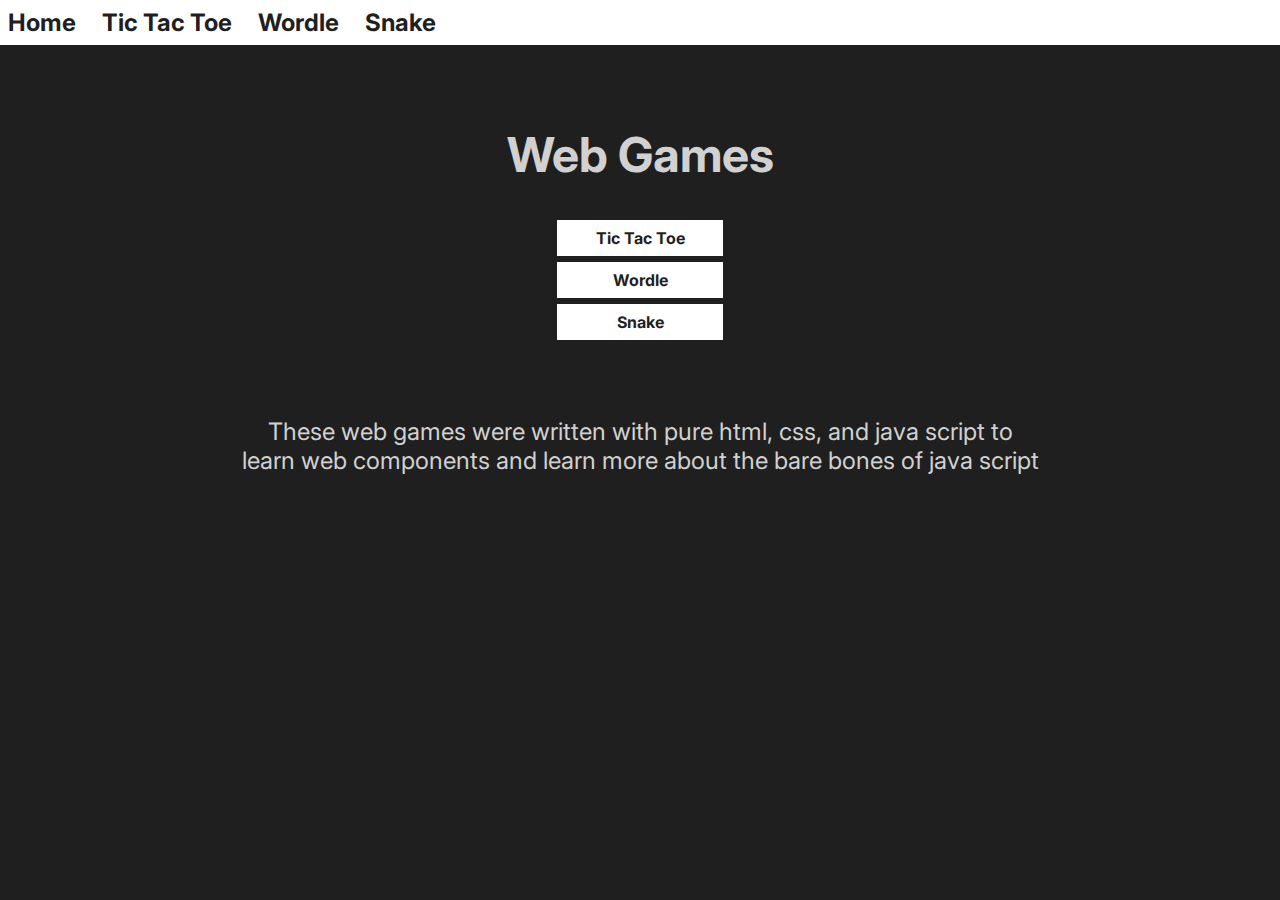
<file: index.html>
<!DOCTYPE html>
<html lang="en">

<head>
  <meta charset="utf-8">
  <meta name="viewport" content="width=device-width, initial-scale=1">
  <title>Web Games</title>
  <link rel="stylesheet" href="global.css">
  <link rel="stylesheet" href="index.css">
  <link rel="icon" href="favicon.ico">
  <script defer src="components/Nav/Nav.js">
  </script>
</head>

<body>
  <wg-nav></wg-nav>
  <div id="container">
    <h1 id="title">Web Games</h1>
    <ul id="game-list">
      <li>
        <a href="/tic-tac-toe">Tic Tac Toe</a>
      </li>
      <li>
        <a href="/wordle">Wordle</a>
      </li>
      <li>
        <a href="/snake">Snake</a>
      </li>
    </ul>

    <p id="description"><br><br>
      These web games were written with pure html, css, and java script
      to learn web components and learn more about the bare bones of java script</p>
  </div>
</body>

</html>
</file>
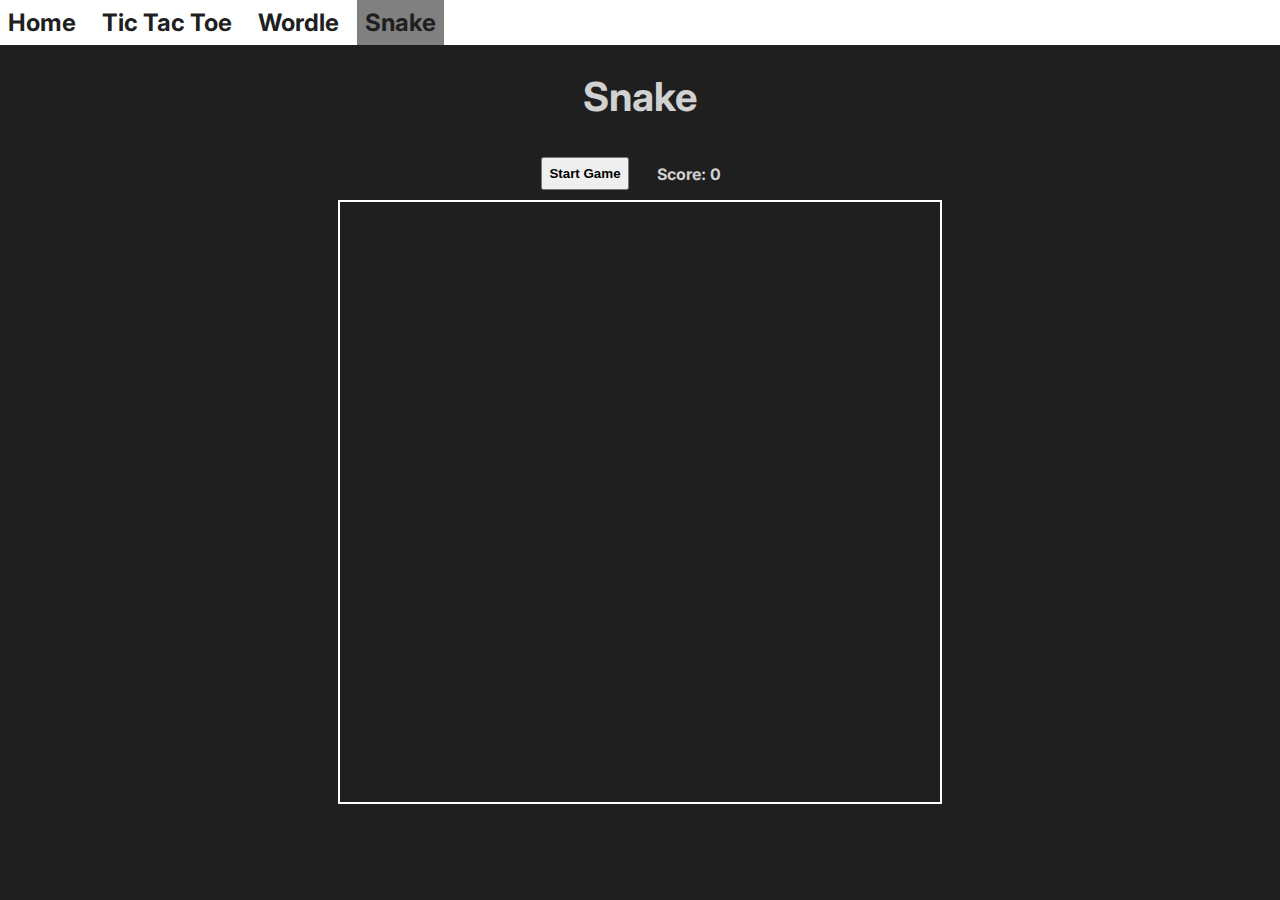
<file: snake/index.html>
<!DOCTYPE html>
<html lang="en">

<head>
  <meta charset="utf-8">
  <meta name="viewport" content="width=device-width, initial-scale=1">
  <link rel="icon" href="/snake/favicon.ico">
  <link rel="stylesheet" href="/global.css">
  <link rel="stylesheet" href="/snake/snake.css">
  <script src="/components/Nav/Nav.js"></script>
  <script src="/components/GameContainer/GameContainer.js"></script>
  <script defer src="/snake/snake.js"></script>
  <title>Snake</title>
</head>

<body>
  <wg-nav></wg-nav>
  <wg-game-container>
    <span slot="title">Snake</span>
    <div id="top-bar">
      <button id="start-btn">Start Game</button>
      <p id="score-label">Score: <span id="score">0</span></p>
    </div>
    <canvas id="canvas" slot="canvas"></canvas>
  </wg-game-container>
</body>

</html>
</file>
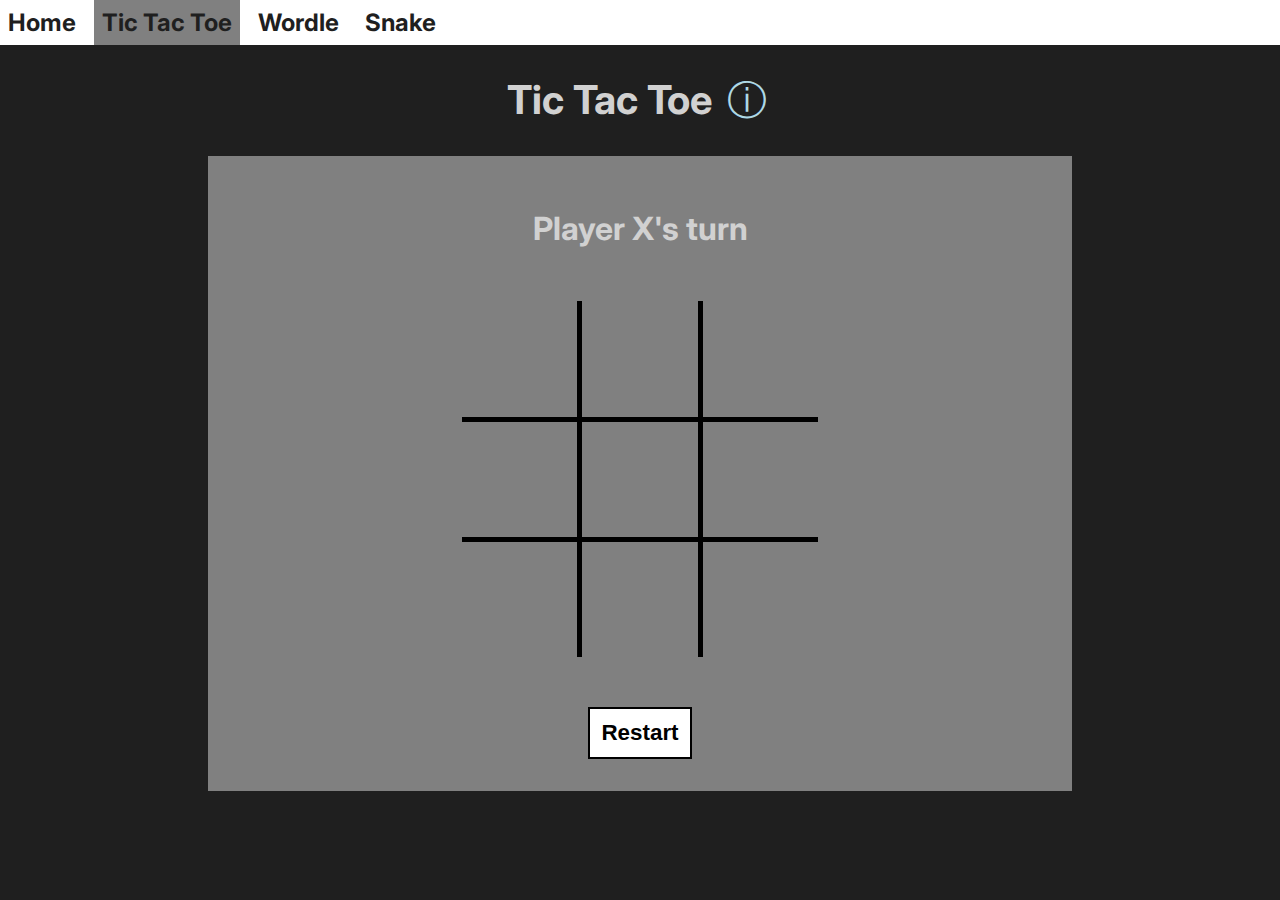
<file: tic-tac-toe/index.html>
<!DOCTYPE html>
<html lang="en">

<head>
  <meta charset="utf-8">
  <meta name="viewport" content="width=device-width, initial-scale=1">
  <title>Tic Tac Toe</title>
  <link rel="icon" href="/tic-tac-toe/favicon.ico">
  <link rel="stylesheet" href="/global.css">
  <link rel="stylesheet" href="/tic-tac-toe/tic-tac-toe.css">
  <script defer src="/components/Nav/Nav.js"></script>
  <script defer src="/components/GameContainer/GameContainer.js"></script>
  <script defer src="/components/ToolTip/ToolTip.js"></script>
  <script defer src="/tic-tac-toe/tic-tac-toe.js"></script>

</head>

<body>
  <wg-nav></wg-nav>
  <wg-game-container>
    <span slot="title">
      Tic Tac Toe
      <wg-tool-tip>
        <h1>Tic Tac Toe Rules</h1>
        <ul>
          <li>Player "X" goes first</li>
          <li>Players "X" and "O" take turns placing their peices on the gameboard</li>
          <li>
            A player wins by geting three of their pieces in a row
            (horizontally, vertically, or diagonally) before the otherplayer
          </li>
          <li>
            If no player successfully places three peices in a row
            and the game board is full it is concifered a tie
          </li>
        </ul>
      </wg-tool-tip>
    </span>

    <div slot="container">
      <div>
        <h1 id="message"></h1>

        <div id="game-board">
          <div class="cell"></div>
          <div class="cell"></div>
          <div class="cell"></div>
          <div class="cell"></div>
          <div class="cell"></div>
          <div class="cell"></div>
          <div class="cell"></div>
          <div class="cell"></div>
          <div class="cell"></div>
        </div>

        <button id="restart">Restart</button>
      </div>
    </div>
  </wg-game-container>

  <main>
  </main>
</body>

</html>
</file>
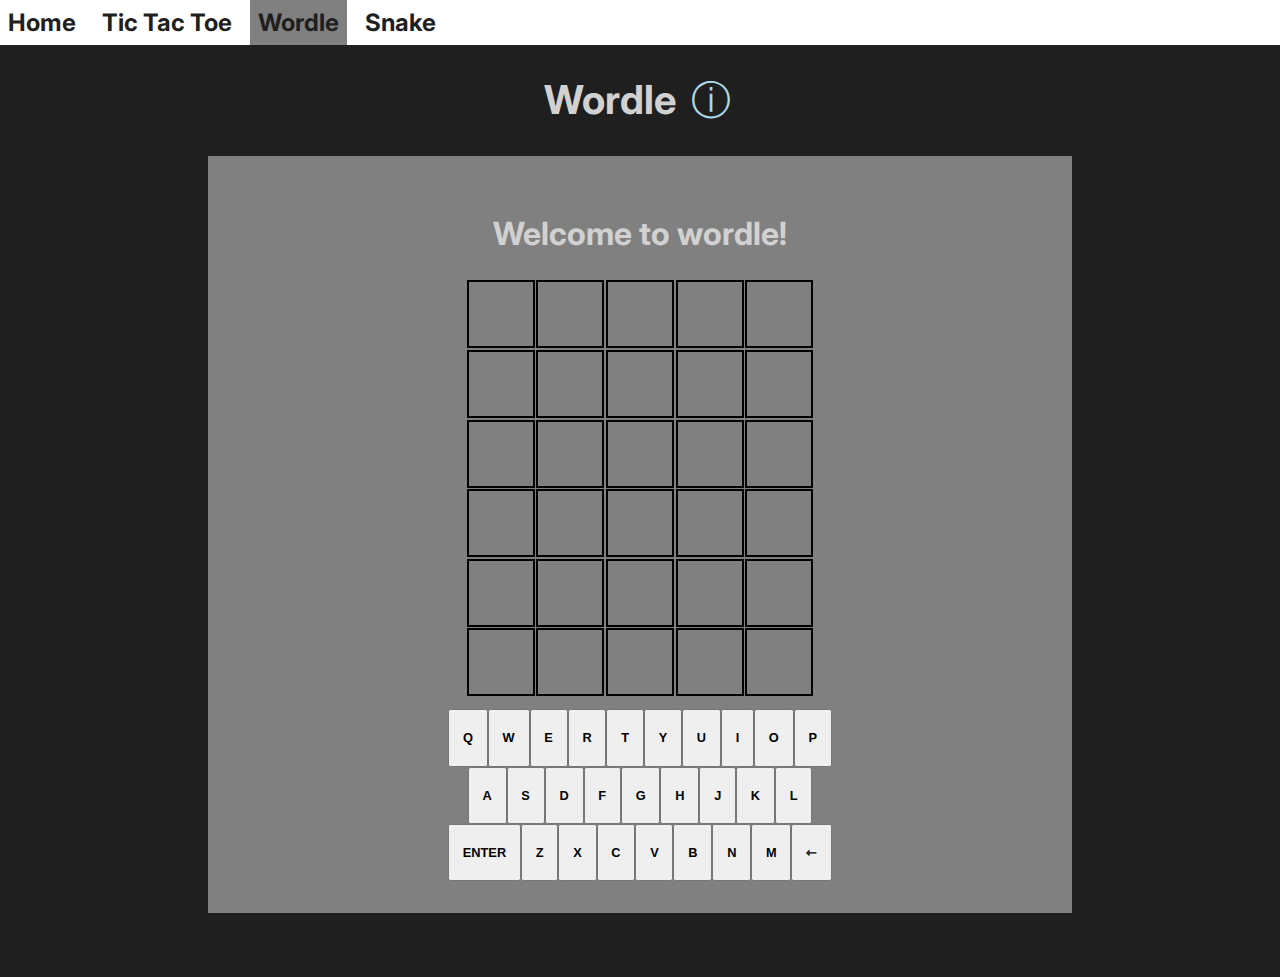
<file: wordle/index.html>
<!DOCTYPE html>
<html lang="en">

<head>
  <meta charset="utf-8">
  <meta name="viewport" content="width=device-width, initial-scale=1">
  <title>Wordle</title>
  <link rel="icon" href="/wordle/favicon.ico">
  <link rel="stylesheet" href="/global.css">
  <link rel="stylesheet" href="/wordle/wordle.css">
  <script defer src="/components/GameContainer/GameContainer.js"></script>
  <script defer src="/components/ToolTip/ToolTip.js"></script>
  <script defer src="/components/Nav/Nav.js"></script>
  <script defer src="/wordle/components/Keyboard.js"></script>
  <script defer src="/wordle/wordlist.js"></script>
  <script defer src="/wordle/wordle.js"></script>
</head>

<body>
  <wg-nav></wg-nav>

  <wg-game-container>
    <span slot="title">Wordle
      <wg-tool-tip>
        <h1>Wordle Rules</h1>
        <ul>
          <li> You have to guess the Wordle in six goes or less</li>
          <li>
            Every word you enter must be in the word list. There are 2,309 words in this list
          </li>
          <li>A correct letter turns green</li>
          <li>A correct letter in the wrong place turns yellow</li>
          <li>An incorrect letter stays gray</li>
          <li>Letters can be used more than once</li>
          <li>Answers are never plurals</li>
        </ul>
      </wg-tool-tip>
    </span>

    <div slot="container">
      <h2 id="message">Fetching word...</h2>
      <div id="gameboard">
        <div class="row" id="row-1">
          <div class="cell"></div>
          <div class="cell"></div>
          <div class="cell"></div>
          <div class="cell"></div>
          <div class="cell"></div>
        </div>

        <div class="row" id="row-2">
          <div class="cell"></div>
          <div class="cell"></div>
          <div class="cell"></div>
          <div class="cell"></div>
          <div class="cell"></div>
        </div>

        <div class="row" id="row-3">
          <div class="cell"></div>
          <div class="cell"></div>
          <div class="cell"></div>
          <div class="cell"></div>
          <div class="cell"></div>
        </div>

        <div class="row" id="row-4">
          <div class="cell"></div>
          <div class="cell"></div>
          <div class="cell"></div>
          <div class="cell"></div>
          <div class="cell"></div>
        </div>

        <div class="row" id="row-5">
          <div class="cell"></div>
          <div class="cell"></div>
          <div class="cell"></div>
          <div class="cell"></div>
          <div class="cell"></div>
        </div>

        <div class="row" id="row-6">
          <div class="cell"></div>
          <div class="cell"></div>
          <div class="cell"></div>
          <div class="cell"></div>
          <div class="cell"></div>
        </div>
      </div>

      <wg-keyboard></wg-keyboard>

    </div>
  </wg-game-container>
</body>

</html>
</file>
<file: global.css>
@import url('https://fonts.googleapis.com/css2?family=Inter:ital,opsz,wght@0,14..32,100..900;1,14..32,100..900&display=swap');

body {
  margin: 0;
  padding: 0;
  background: #1f1f1f;
  color: #d1d1d1;
  font-family: "Inter", sans-serif;
}
</file>
<file: index.css>
#container {
  text-align: center;

  #title {
    font-size: 3em;
    padding-top: 1em;
  }

  #game-list {
    padding: 0;
    list-style: none;
    text-align: center;

    li {
      padding: 0.2em;
    }

    a {
      display: block;
      text-decoration: none;
      background: white;
      padding: 0.5em;
      width: 150px;
      margin: auto;
      color: #1f1f1f;
      font-weight: bold;
    }

    a:hover {
      cursor: pointer;
      background: grey;
    }
  }

  #description {
    max-width: 800px;
    margin: 0 auto;
    font-size: 1.5em;
  }
}
</file>
<file: snake/snake.css>
canvas {
  padding: 0;
  margin: 0;

  border: solid 2px white;
}

#top-bar {
  display: flex;
  justify-content: center;
  align-items: center;
  gap: 10px;
}

#start-btn {
  height: max-content;
  padding: 0.5em;
  font-weight: bold;
}

#score-label {
  min-width: 100px;
  font-weight: bold;
}
</file>
<file: tic-tac-toe/tic-tac-toe.css>
#message {
  font-size: 1em;
  padding-bottom: 1em;
}

#game-board {
  --cell-size: 1.2em;
  --border-style: solid 5px black;

  display: grid;
  grid-template: repeat(3, 1fr) / repeat(3, 1fr);
  width: min-content;
  height: 100%;
  margin: 0 auto;


  .cell {
    width: var(--cell-size);
    height: var(--cell-size);
    font-size: 3em;
  }

  .cell:hover:not([data-filled=true]) {
    background: #f1f1f1;
    cursor: pointer;
  }

  .cell:nth-child(1),
  .cell:nth-child(2),
  .cell:nth-child(4),
  .cell:nth-child(5) {
    border-bottom: var(--border-style);
    border-right: var(--border-style);
  }

  .cell:nth-child(3),
  .cell:nth-child(6) {
    border-bottom: var(--border-style);
  }

  .cell:nth-child(7),
  .cell:nth-child(8) {
    border-right: var(--border-style);
  }

}

#restart {
  background-color: white;
  font-weight: bold;
  font-size: 0.7em;
  padding: 0.5em;
  margin-top: 2em;
  border: solid black 2px;
}

#restart:hover {
  cursor: pointer;
}
</file>
<file: wordle/wordle.css>
h2 {
  font-size: 1em;
}

#gameboard {
  --cell-width: 2em;
  --border-style: solid 2px black;
  padding-bottom: 0.75em;
  font-size: 0.5em;

  .row {
    display: flex;
    justify-content: center;
    font-size: 2em;

    .cell {
      width: var(--cell-width);
      height: var(--cell-width);
      border: var(--border-style);
      margin: 0.025em;
      font-size: 1em;

      .letter {
        font-size: 1.75em;
      }
    }
  }
}
</file>
